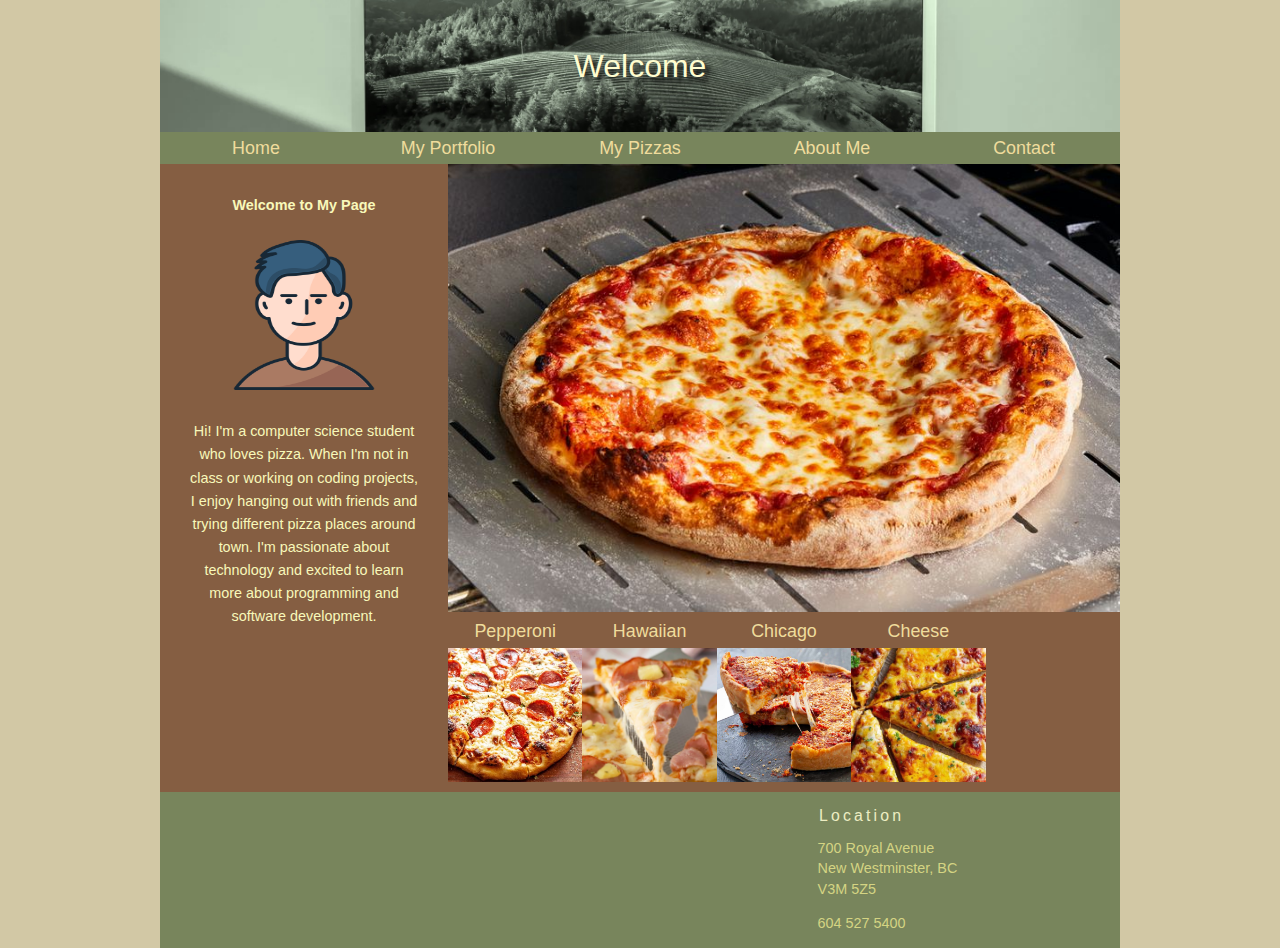
<file: index.html>
<!DOCTYPE html>
<html lang="en">

<head>
   <meta charset="utf-8" />
   <meta name="viewport" content="width=device-width, initial-scale=1.0">
   <meta name="keywords" content="" />
   <title>Portfolio</title>
   <link href="pp_reset.css" rel="stylesheet" />
   <link href="index.css" rel="stylesheet" />

</head>

<body>
   <header>
      <div id="header_title">Welcome</div>
      <!-- <img src="https://picsum.photos/200/50" alt="Pandaisia Chocolates" /> -->
      <nav id="header_nav" class="horizontalNavigation">
          <ul>
              <li><a href="index.html">Home</a></li>
              <li><a href="pp_portfolio.html">My Portfolio</a></li>
              <li><a href="pp_courses.html">My Pizzas</a></li>
              <li><a href="pp_aboutme.html">About Me</a></li>
              <li><a href="pp_contact.html">Contact</a></li>
           </ul>
      </nav>
  </header>
   <section id="leftColumn">
      <h1>Welcome to My Page</h1>
      <br>
      <img src="man.png" alt="" height="150" width="180" />
      <br>
      <br>
      <p>Hi! I'm a computer science student who loves pizza. When I'm not in class or working on coding projects, I
         enjoy hanging out with friends and trying different pizza places around town. I'm passionate about technology
         and excited to learn more about programming and software development.</p>
   </section>
   <section id="rightColumn"> <img src="pizza_main.jpg" alt="" />
      <nav class="horizontalNavigation">
         <ul>
            <li><a class="photoLink" href="#">Pepperoni <img src="pep.jpg" alt="" /></a></li>
            <li><a class="photoLink" href="#">Hawaiian <img src="hawaiian.jpg" alt="" /></a></li>
            <li><a class="photoLink" href="#">Chicago<img src="chicago.jpg" alt="" /></a></li>
            <li><a class="photoLink" href="#">Cheese <img src="cheese.jpg" alt="" /></a></li>
         </ul>
      </nav>
   </section>
   <footer>
      <section id="contactInfo">
         <h1>Location</h1>
         <p>700 Royal Avenue<br />
            New Westminster, BC<br />
            V3M 5Z5</p>
         <p>604 527 5400<br />
      </section>
   </footer>
</body>

</html>
</file>
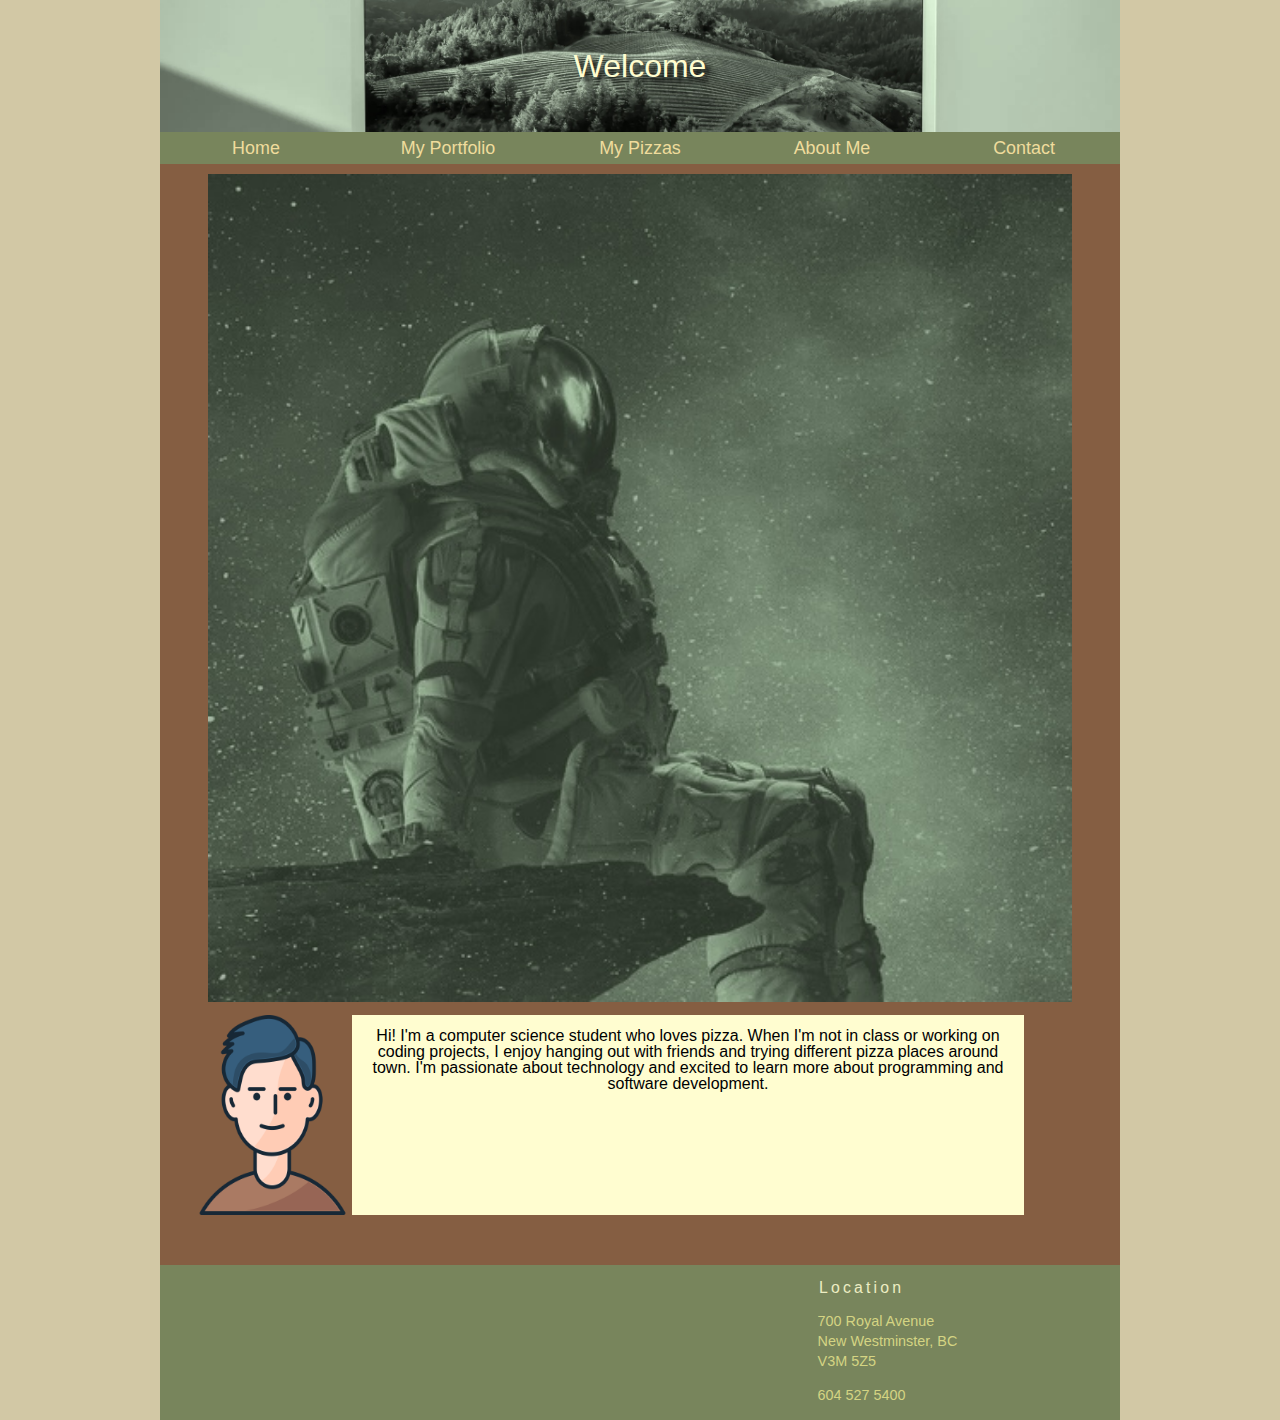
<file: pp_aboutme.html>
<!DOCTYPE html>
<html lang="en">

<head>
    <meta charset="utf-8" />
    <meta name="viewport" content="width=device-width, initial-scale=1.0">
    <!-- <meta name="viewport" content="width=device-width, initial-scale=1.0"> -->
    <meta name="keywords" content="chocolate, chocolatier, cocoa, cacao, desserts" />
    <title>Portfolio</title>
    <!-- <link rel="icon" href="pastel.jpg" type="image/x-icon" /> -->
    <link href="pp_reset.css" rel="stylesheet" />
    <link href="pp_styles1.css" rel="stylesheet" />
    <link href="pp_aboutme.css" rel="stylesheet" />
</head>

<body>
    <header>
      <div id="header_title">Welcome</div>
        <!-- <img src="https://picsum.photos/200/50" alt="Pandaisia Chocolates" /> -->
        <nav class="horizontalNavigation">
            <ul>
               <li><a href="index.html">Home</a></li>
                <li><a href="pp_portfolio.html">My Portfolio</a></li>
                <li><a href="pp_courses.html">My Pizzas</a></li>
                <li><a href="pp_aboutme.html">About Me</a></li>
                <li><a href="pp_contact.html">Contact</a></li>
             </ul>
        </nav>
    </header>
    <div class="container">
        <div class="item header">
            <img src="astro.jpg" />
        </div>
        <div class="item articles">
            <img src="man.png" />
        </div>

        <div class="item content">
            <p>Hi! I'm a computer science student who loves pizza. When I'm not in class or working on coding projects,
                I
                enjoy hanging out with friends and trying different pizza places around town. I'm passionate about
                technology
                and excited to learn more about programming and software development.</p>
        </div>
        <div class="item ads"></div>
        <div class="item footer"></div>

    </div>
    <footer>
      <section id="contactInfo">
         <h1>Location</h1>
         <p>700 Royal Avenue<br />
            New Westminster, BC<br />
            V3M 5Z5</p>
         <p>604 527 5400<br />
      </section>
   </footer> 
</body>

</html>
</file>
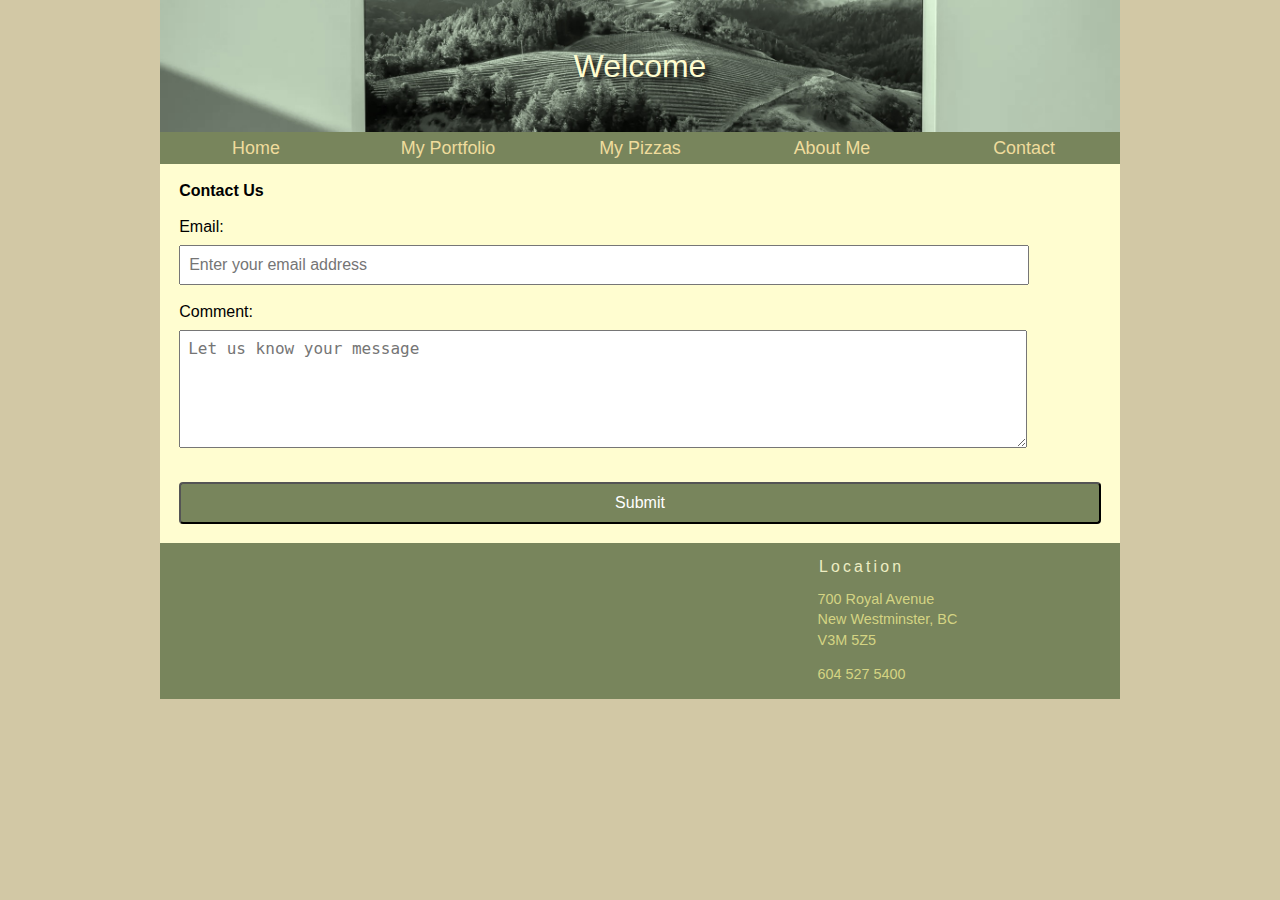
<file: pp_contact.html>
<!DOCTYPE html>
<html lang="en">

<head>
    <meta charset="utf-8" />
    <meta name="viewport" content="width=device-width, initial-scale=1.0">
    <!-- <meta name="viewport" content="width=device-width, initial-scale=1.0"> -->
    <meta name="keywords" content="chocolate, chocolatier, cocoa, cacao, desserts" />
    <title>Portfolio</title>
    <!-- <link rel="icon" href="pastel.jpg" type="image/x-icon" /> -->
    <link href="pp_reset.css" rel="stylesheet" />
    <link href="pp_styles1.css" rel="stylesheet" />
    <link href="pp_contact.css" rel="stylesheet" />
</head>

<body>
    <header>
        <div id="header_title">Welcome</div>
        <!-- <img src="https://picsum.photos/200/50" alt="Pandaisia Chocolates" /> -->
        <nav class="horizontalNavigation">
         <ul>
            <li><a href="index.html">Home</a></li>
            <li><a href="pp_portfolio.html">My Portfolio</a></li>
            <li><a href="pp_courses.html">My Pizzas</a></li>
            <li><a href="pp_aboutme.html">About Me</a></li>
            <li><a href="pp_contact.html">Contact</a></li>
         </ul>
        </nav>
    </header>
    <div class="container">
        

        <div class="item content">
            <p><b>Contact Us</b></p>
            
            <form action="reciept.html" method="post">
                <p>
                <label for="email">Email:</label><br>
                <input type="text" id="email" name="email" placeholder="Enter your email address" pattern="[a-z0-9._%+-]+@[a-z0-9.-]+\.[a-z]{2,}$" 
                required><br>
                </p>
                <p>
                <label for="comment">Comment:</label><br>
                <textarea type="text" id="comment" name="comment" placeholder="Let us know your message"></textarea>
            </p>
            <p>
            <button id = "button" >Submit</button>
            </p>
              </form>
            
        </div>
    

    </div>
    <footer>
      <section id="contactInfo">
         <h1>Location</h1>
         <p>700 Royal Avenue<br />
            New Westminster, BC<br />
            V3M 5Z5</p>
         <p>604 527 5400<br />
      </section>
   </footer>
</body>

</html>
</file>
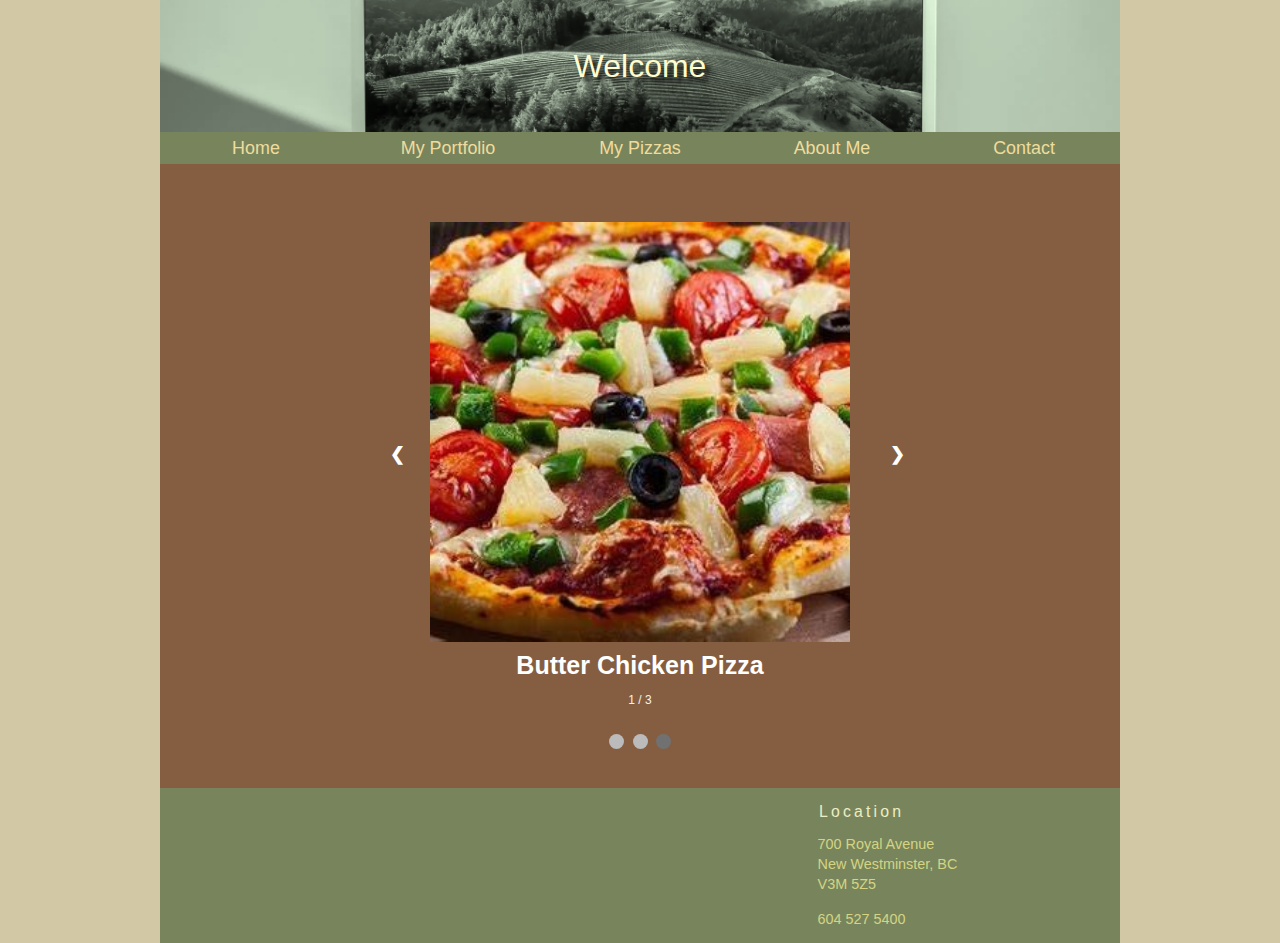
<file: pp_courses.html>
<!DOCTYPE html>
<html lang="en">

<head>
   <meta charset="utf-8" />
   <meta name="viewport" content="width=device-width, initial-scale=1.0">
   <meta name="keywords" content="" />
   <title>Portfolio</title>
   <link href="pp_reset.css" rel="stylesheet" />
   <link href="pp_styles1.css" rel="stylesheet" />
   <link href="pp_courses.css" rel="stylesheet" />
   <script src="pp_courses.js" defer></script>

</head>

<body>
   <header>
      <div id="header_title">Welcome</div>
      <!-- <img src="header_img.png" alt="Pandaisia Chocolates" /> -->
      <nav class="horizontalNavigation">
        <ul>
         <li><a href="index.html">Home</a></li>
            <li><a href="pp_portfolio.html">My Portfolio</a></li>
            <li><a href="pp_courses.html">My Pizzas</a></li>
            <li><a href="pp_aboutme.html">About Me</a></li>
            <li><a href="pp_contact.html">Contact</a></li>
         </ul>
      </nav>
   </header>
   <section id="main">
   
    <div class="slideshow-container">

        <!-- Full-width images with number and caption text -->
        <div class="mySlides fade">
            
            <img src="port_pizza_1.jpg" style="width:100%">
            <div class="text">Butter Chicken Pizza</div>
            <div class="numbertext">1 / 3</div>
        </div>

        <div class="mySlides fade">
            
            <img src="port_pizza_2.jpg" style="width:100%">
            <div class="text">Pepperoni Pizza</div>
            <div class="numbertext">2 / 3</div>
        </div>

        <div class="mySlides fade">
            
            <img src="port_pizza_3.jpg" style="width:100%">
            <div class="text">Hawaiian Pizza</div>
            <div class="numbertext">3 / 3</div>
        </div>

        <!-- Next and previous buttons -->
        <a class="prev" onclick="plusSlides(-1)">&#10094;</a>
        <a class="next" onclick="plusSlides(1)">&#10095;</a>

        <!-- The dots/circles -->
    <div class="dots-box" style="text-align:center">
        <span class="dot" onclick="showSlides(1)"></span>
        <span class="dot" onclick="showSlides(2)"></span>
        <span class="dot" onclick="showSlides(3)"></span>
    </div>
    </div>
    <br>

    
</section>
<footer>
   <section id="contactInfo">
      <h1>Location</h1>
      <p>700 Royal Avenue<br />
         New Westminster, BC<br />
         V3M 5Z5</p>
      <p>604 527 5400<br />
   </section>
</footer>
</body>

</html>
</file>
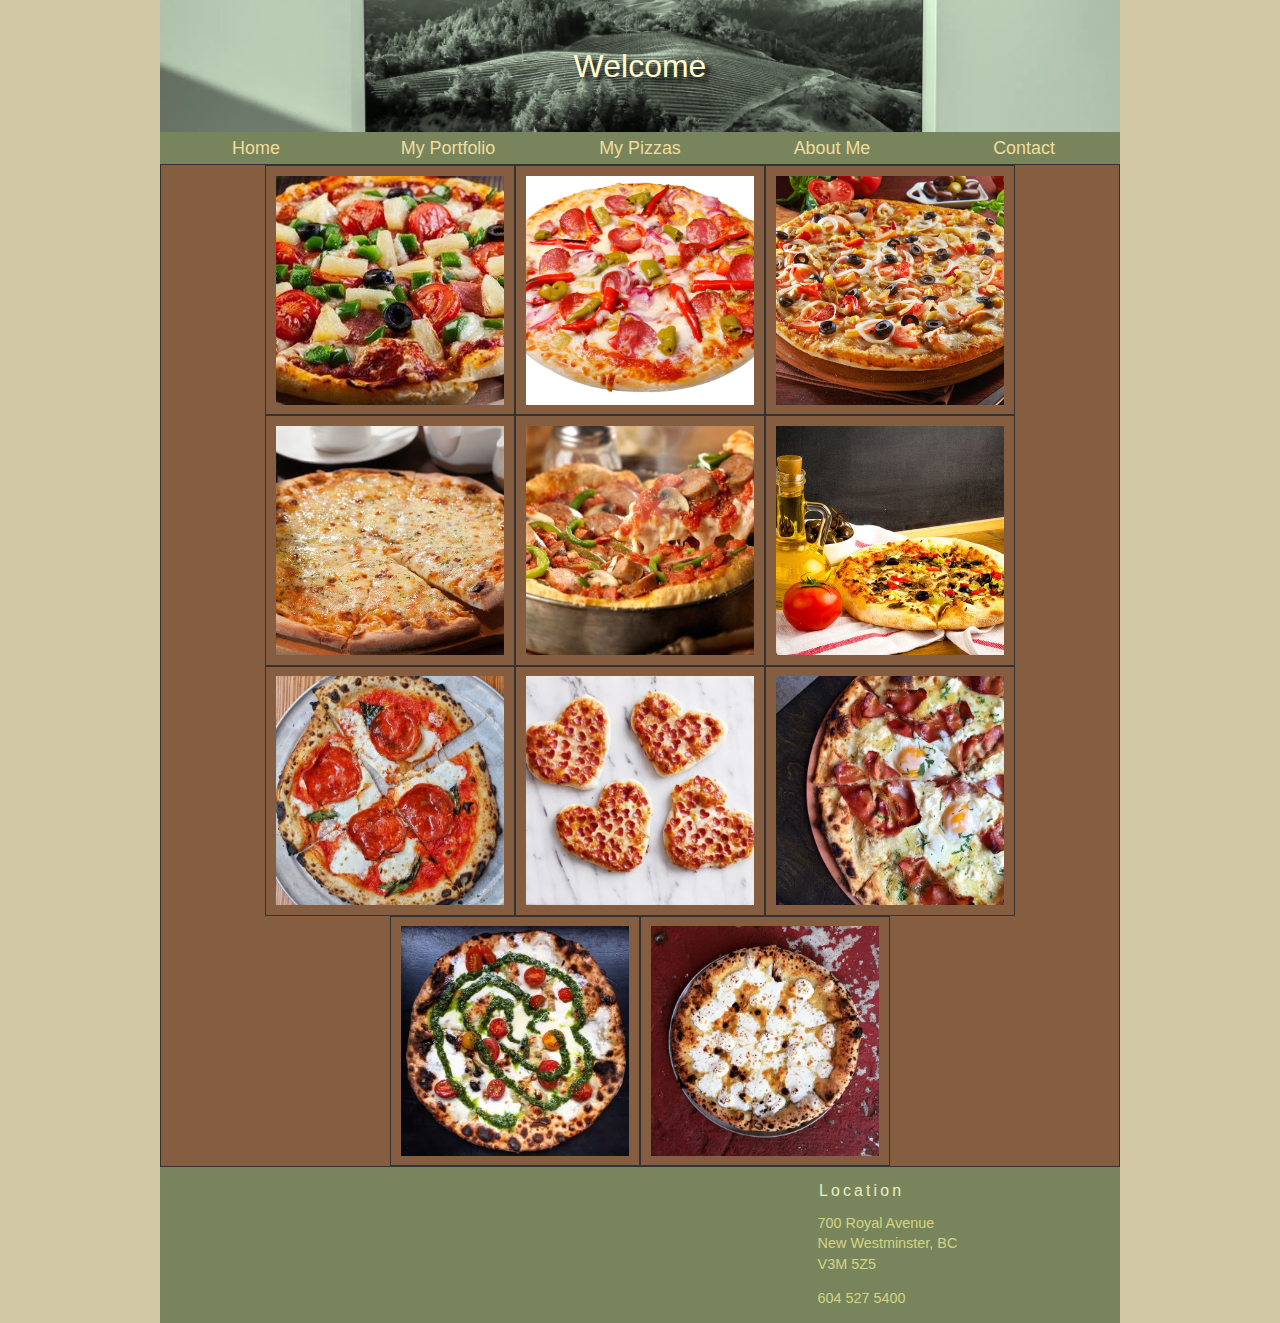
<file: pp_portfolio.html>
<!DOCTYPE html>
<html lang="en">

<head>
    <meta charset="utf-8" />
    <meta name="viewport" content="width=device-width, initial-scale=1.0">
    <!-- <meta name="viewport" content="width=device-width, initial-scale=1.0"> -->
    <meta name="keywords" content="chocolate, chocolatier, cocoa, cacao, desserts" />
    <title>Portfolio</title>
    <!-- <link rel="icon" href="pastel.jpg" type="image/x-icon" /> -->
    <link href="pp_reset.css" rel="stylesheet" />
    <link href="pp_styles1.css" rel="stylesheet" />
    <link href="pp_portfolio.css" rel="stylesheet" />
</head>

<body>
    <header>
        <div id="header_title">Welcome</div>
        <!-- <img src="https://picsum.photos/200/50" alt="Pandaisia Chocolates" /> -->
        <nav class="horizontalNavigation">
            <ul>
                <li><a href="index.html">Home</a></li>
                <li><a href="pp_portfolio.html">My Portfolio</a></li>
                <li><a href="pp_courses.html">My Pizzas</a></li>
                <li><a href="pp_aboutme.html">About Me</a></li>
                <li><a href="pp_contact.html">Contact</a></li>
             </ul>
        </nav>
    </header>
    <div class="container">
        <img src="port_pizza_1.jpg" alt="p1">
        <img src="port_pizza_2.jpg" alt="p1">
        <img src="port_pizza_3.jpg" alt="p1">
        <img src="port_pizza_4.jpg" alt="p1">
        <img src="port_pizza_5.jpg" alt="p1">
        <img src="port_pizza_6.jpg" alt="p1">
        <img src="port_pizza_7.jpg" alt="p1">
        <img src="port_pizza_8.jpg" alt="p1">
        <img src="port_pizza_9.jpg" alt="p1">
        <img src="port_pizza_10.jpg" alt="p1">
        <img src="port_pizza_11.jpg" alt="p1">
  


    </div>
    <footer>
        <section id="contactInfo">
           <h1>Location</h1>
           <p>700 Royal Avenue<br />
              New Westminster, BC<br />
              V3M 5Z5</p>
           <p>604 527 5400<br />
        </section>
     </footer>
</body>

</html>
</file>
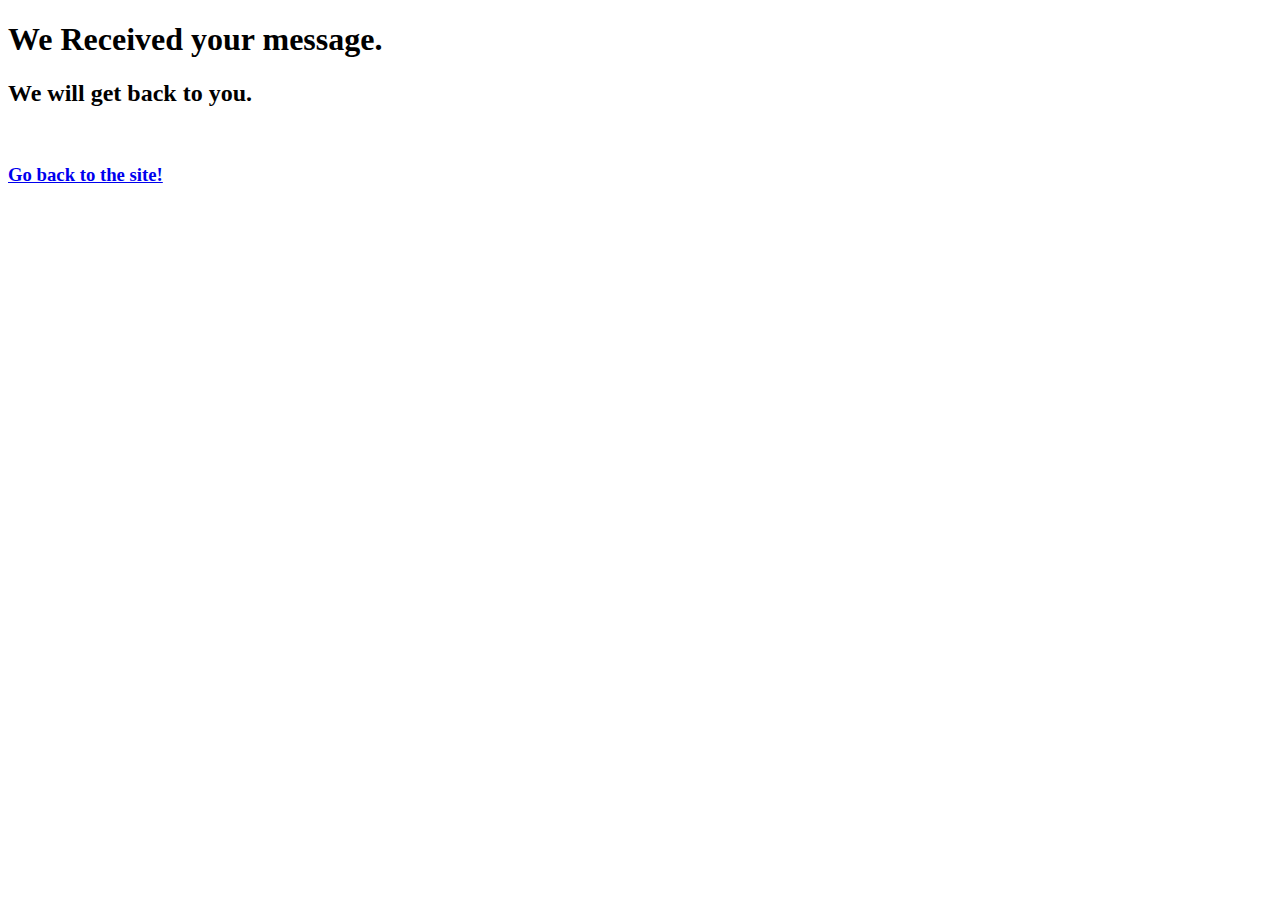
<file: reciept.html>
<!DOCTYPE html>
<html lang="en">
<head>
    <meta charset="UTF-8">
    <meta name="viewport" content="width=device-width, initial-scale=1.0">
    <title>Document</title>
</head>
<body>
    <h1>We Received your message.</h1>
    <h2>We will get back to you.</h2>
    <br>
    <h3><a href="pp_contact.html">Go back to the site!</a></h3>
</body>
</html>
</file>
<file: index.css>
/* Base Styles */
html {
   background-color: rgba(210, 200, 165);
   font-family: Verdana, Geneva, Arial, sans-serif;
}

body {
   margin-left: auto;
   margin-right: auto;
   max-width: 960px;
   min-width: 640px;
   width: 95%;
   background-color: rgba(133, 94, 66);
}

body::after {
   content: "";
   display: table;
   clear: both;
}

/* Header Styles */
header {
   grid-area: header;
   background-color: rgba(133, 94, 66);
}

header img {
   width: 90%;
   margin: 1%;
}

#header_title {
   text-align: center;
   font-size: 2em;
   color: rgb(255, 253, 208);
   text-shadow: 5px 5px 5px black;
   padding: 50px 10px;
   background-image: url(header_img.jpg);
   background-size: cover;
}

/* Navigation Styles */
nav.horizontalNavigation {
   text-align: center;
}

nav.horizontalNavigation a {
   font-size: 1.4em;
   line-height: 1.8em;
   text-align: center;
   color: rgb(239, 220, 156);
}

nav.horizontalNavigation>ul>li {
   width: 20%;
   float: left;
   font-size: 0.8em;
}

#header_nav.horizontalNavigation li {
   width: 20%;
   float: left;
   font-size: 0.8em;
   list-style-type: none;
}

#header_nav.horizontalNavigation a {
   display: block;
   text-align: center;
   color: rgb(239, 220, 156);
}

#header_nav.horizontalNavigation a:link,
#header_nav.horizontalNavigation a:visited {
   background-color: rgb(120, 133, 92);
}

#header_nav.horizontalNavigation a:hover,
#header_nav.horizontalNavigation a:active {
   background-color: rgba(210, 200, 165);
}

#top_nav>ul>li {
   background-color: rgb(120, 133, 92);
}

/* Column Styles */
section#rightColumn {
   float: right;
   width: 70%;
}

section#rightColumn img {
   clear: right;
   width: 100%;
   text-align: center;
}

section#leftColumn {
   float: left;
   display: block;
   color: rgb(248, 248, 186);
   font-size: 0.9em;
   line-height: 1.6em;
   text-align: center;
   width: 30%;
   padding: 30px;
}

/* Footer Styles */
body>footer {
   font-size: 0.9em;
   color: rgb(212, 212, 131);
}

body>footer h1 {
   color: rgb(237, 237, 195);
   font-size: 1.1em;
   font-weight: normal;
   letter-spacing: 0.2em;
   margin: 1em 0 0.5em 1em;
}

footer {
   background-color: rgb(120, 133, 92);
   clear: right;
}

footer::after {
   clear: both;
   content: "";
   display: table;
}

footer>nav.verticalNavigation {
   float: right;
   width: 33%;
}

footer>section#contactInfo {
   float: right;
   width: 33%;
}

footer>section#contactInfo p {
   line-height: 1.4em;
   margin: 1em;
}


/* Media Query for iPad */
@media screen and (max-width: 820px) {
   body {
      min-width: unset;  /* Remove min-width constraint */
      width: 95%;
   }

   section#leftColumn, 
   section#rightColumn {
      float: none;  /* Stack columns */
      width: 100%;  /* Full width */
      padding: 15px;
   }

   nav.horizontalNavigation>ul>li {
      width: 33.33%;  /* 3 items per row */
   }

   #header_nav.horizontalNavigation li {
      width: 33.33%;
   }

   footer>section#contactInfo {
      width: 100%;  /* Full width footer sections */
      float: none;
   }
}

/* Media Query for iPhone */
@media screen and (max-width: 428px) {
   body {
      min-width: unset;
      width: 100%;
   }

   nav.horizontalNavigation>ul>li,
   #header_nav.horizontalNavigation li {
      width: 100%;  /* Full width navigation items */
      float: none;
   }

   #header_title {
      font-size: 1.5em;
      padding: 30px 10px;
   }

   nav.horizontalNavigation a {
      font-size: 1.2em;
      line-height: 1.5em;
   }
}
</file>
<file: pp_styles1.css>
@charset "utf-8";

@font-face {
   font-family: Champagne;
   src: url(cac_champagne.woff) format('woff'),
      url(cac_champagne.ttf) format('ttf');
}

html {
   background-color: rgba(210, 200, 165);
   font-family: Verdana, Geneva, Arial, sans-serif;
}

body {
   background-color: rgba(210, 200, 165);
}


/* Horizontal Navigation Styles */

nav.horizontalNavigation a {
   color: rgb(239, 220, 156);
   /* font-family: Champagne, cursive; */
   font-size: 1.4em;
   line-height: 1.8em;
   text-align: center;
}

nav.horizontalNavigation a:link,
nav.horizontalNavigation a:visited {
   background-color: rgb(120, 133, 92);
}

nav.horizontalNavigation a:hover,
nav.horizontalNavigation a:active {
   background-color: rgba(210, 200, 165);
}


/* Left Column Paragraph Styles */

section#leftColumn p {
   color: rgb(248, 248, 186);
   font-size: 0.9em;
   line-height: 1.6em;
}




/* Vertical Navigation Styles */

nav.verticalNavigation ul {
   margin-left: 1em;
   line-height: 2em;
}

nav.verticalNavigation a:link,
nav.verticalNavigation a:visited {
   color: rgb(222, 222, 163);
}

nav.verticalNavigation a:hover,
nav.verticalNavigation a:active {
   text-decoration: underline;
}

/* Contact Info Styles */

section#contactInfo p {
   line-height: 1.4em;
   margin: 1em;
}

/* Footer Styles */
/* Footer Styles */

body>footer {
   font-size: 0.9em;
   color: rgb(212, 212, 131);
}

body>footer h1 {
   color: rgb(237, 237, 195);
   font-size: 1.1em;
   font-weight: normal;
   letter-spacing: 0.2em;
   margin: 1em 0 0.5em 1em;
}
footer {
   background-color: rgb(120, 133, 92);
   clear: right;
}

footer::after {
   clear: both;
   content: "";
   display: table;
}

footer>nav.verticalNavigation {
   float: right;
   width: 33%;
}

footer>section#contactInfo {
   float: right;
   width: 33%;
}


#header_title {
   text-align: center;
   font-size: 2em;
   color: rgb(255, 253, 208);
   text-shadow: 5px 5px 5px black;
   padding: 50px 10px;
   background-image: url(header_img.jpg);
   background-size: cover;
}
</file>
<file: pp_aboutme.css>
@charset "utf-8";

/* Body Styles */
html {
   background-color: rgba(210, 200, 165);
   font-family: Verdana, Geneva, Arial, sans-serif;
}

body {
   margin-left: auto;
   margin-right: auto;
   max-width: 960px;
   min-width: 640px;
   width: 95%;
}


/* Horizontal Navigation Styles */
nav.horizontalNavigation li {
   width: 20%;
   float: left;
   font-size: 0.8em;

}

.horizontalNavigation a {
   display: block;
   text-align: center;
   color: rgb(239, 220, 156);
}

/* Container Styles */

.container {

   display: grid;
   clear: left;
   grid-template-columns: 2fr 7fr 1fr;
   grid-template-rows: 1.5fr 200px 0fr;
   grid-template-areas: "header header header"
      "articles content ads"
      "footer footer footer"


}

@media (max-width: 400px) {

   .container {
      display: flex;
      flex-direction: column;
      justify-content: space-around;
   }

}

.header {
   grid-area: header;
   background-color: rgba(133, 94, 66);
}



.header img {
   width: 90%;
   margin: 1% 1% 1% 1%;
}

.articles {
   grid-area: articles;
   background-color: rgba(133, 94, 66);
}

.articles img {
   width: 187px;
   height: 200px;
   margin-left: 10%;

}

.content {
   grid-area: content;
   height: 200px;
   background-color: rgb(255, 253, 208);
}

.content p {
   margin: 2% 2% 2% 2%;
}

.ads {
   grid-area: ads;
   background-color: rgba(133, 94, 66);
}

.footer {
   grid-area: footer;
   background-color: rgba(133, 94, 66);
   height: 50px;
   width: 100%;
}



.item {
   text-align: center;
   /* background-color: aliceblue; */
   display: block;
   /* border: red dashed; */
}




#header_title {
   text-align: center;
   font-size: 2em;
   color: rgb(255, 253, 208);
   text-shadow: 5px 5px 5px black;
   padding: 50px 10px;
   background-image: url(header_img.jpg);
   background-size: cover;
}
</file>
<file: pp_contact.css>
@charset "utf-8";

/* Body Styles */
html {
   background-color: rgba(210, 200, 165);
   font-family: Verdana, Geneva, Arial, sans-serif;
}

body {
   margin-left: auto;
   margin-right: auto;
   max-width: 960px;
   min-width: 640px;
   width: 95%;
}


/* Horizontal Navigation Styles */
nav.horizontalNavigation li {
   width: 20%;
   float: left;
   font-size: 0.8em;

}

.horizontalNavigation a {
   display: block;
   text-align: center;
   color: rgb(239, 220, 156);
}

/* Container Styles */

.container {

   display: grid;
   clear: left;
   grid-template-columns: 0fr 7fr 0fr;
   grid-template-rows: 1.5fr auto 0.2fr;
   grid-template-areas: "header header header"
      "articles content ads"
      "footer footer footer";

}

@media (max-width: 400px) {

   .container {
      display: flex;
      flex-direction: column;
      justify-content: space-around;
   }

}

.header {
   grid-area: header;
   background-color: rgba(133, 94, 66);
}



.header img {
   width: 90%;
   margin: 1% 1% 1% 1%;
}

.articles {
   grid-area: articles;
   background-color: rgba(133, 94, 66);
}

.articles img {
   width: 187px;
   height: 200px;
   margin-left: 10%;

}

.content {
   grid-area: content;
   height: auto;
   background-color: rgb(255, 253, 208);
}

.content p {
   margin: 2% 2% 2% 2%;
}

.ads {
   grid-area: ads;
   background-color: rgba(133, 94, 66);
}

.footer {
   grid-area: footer;
   background-color: rgba(133, 94, 66);
}


#email {

   width: 90%;
   height: 20px;
   margin-top: 10px;
   padding: 8px;
   font-size: 16px;
}

#comment {

   width: 90%;
   height: 100px;
   margin-top: 10px;
   padding: 8px;
   font-size: 16px;
   vertical-align: top;   
}

#button {
   background-color: rgb(120, 133, 92);  
   color: white;
   padding: 10px 20px;
   border-radius: 4px;
   font-size: 16px;
   margin-top: 15px;
   width: 100%;
}

.item {
   text-align: left;
   /* background-color: aliceblue; */
   display: block;
   /* border: red dashed; */
}
</file>
<file: pp_courses.css>
@charset "utf-8";

/* Body Styles */
html {
   background-color: rgba(210, 200, 165);
   font-family: Verdana, Geneva, Arial, sans-serif;
}

body {
   margin-left: auto;
   margin-right: auto;
   max-width: 960px;
   min-width: 640px;
   width: 95%;
   background-color: rgba(133, 94, 66);
}

.header {
    grid-area: header;
    background-color: rgba(133, 94, 66);
 }
 
 
 
 .header img {
    width: 90%;
    margin: 1% 1% 1% 1%;
 }

/* Horizontal Navigation Styles */
nav.horizontalNavigation li {
    width: 20%;
    float: left;
    font-size: 0.8em;
 
 }
 
 .horizontalNavigation a {
    display: block;
    text-align: center;
    color: rgb(239, 220, 156);
 }
 
 #button {
    background-color: rgb(120, 133, 92);  
    color: white;
    padding: 10px 20px;
    border-radius: 4px;
    font-size: 16px;
    margin-top: 15px;
    width: 100%;
 }

/* Container Styles */

.slideshow-container {
    max-width: 500px;
    position: relative;
    margin: auto;
    margin-top: 50px;
    margin-bottom: 0px;
    padding: 40px;
    padding-bottom: 0px;
  }

@media (max-width: 400px) {

   .container {
      display: flex;
      flex-direction: column;
      justify-content: space-around;
   }

}

.header {
   grid-area: header;
   background-color: rgba(133, 94, 66);
}



.header img {
   width: 90%;
   margin: 1% 1% 1% 1%;
}

.articles {
   grid-area: articles;
   background-color: rgba(133, 94, 66);
}

.articles img {
   width: 187px;
   height: 200px;
   margin-left: 10%;

}

.content {
   grid-area: content;
   height: 200px;
   background-color: rgb(255, 253, 208);
}

.content p {
   margin: 2% 2% 2% 2%;
}

.ads {
   grid-area: ads;
   background-color: rgba(133, 94, 66);
}

.footer {
   grid-area: footer;
   background-color: rgba(133, 94, 66);
}



.item {
   text-align: center;
   /* background-color: aliceblue; */
   display: block;
   /* border: red dashed; */
}


#header_title {
   text-align: center;
   font-size: 2em;
   color: rgb(255, 253, 208);
   text-shadow: 5px 5px 5px black;
   padding: 50px 10px;
   background-image: url(header_img.jpg);
   background-size: cover;
}



 /* Footer Styles */

body>footer {
    font-size: 0.9em;
    color: rgb(212, 212, 131);
    float: left;
    width: 100%;
 }
 
 footer h1 {
    color: rgb(237, 237, 195);
    font-size: 1.1em;
    letter-spacing: 0.2em;
    margin: 1em 0 0.5em 1em;
 }
 
 /* Vertical Navigation Styles */

nav.verticalNavigation li {
    margin-left: 1em;
    line-height: 2em;
 }
 
 
 
 nav.verticalNavigation a {
    color: rgb(222, 222, 163);
 }
 
 
 section#contactInfo p {
    line-height: 1.4em;
    margin: 1em;
 }
 

 /* Caption text */
.text {
    color: #ffffff;
    font-size: 25px;
    font-weight: bold;
    padding: 8px 12px;
    bottom: 8px;
    width: 100%;
    text-align: center;
  }

  /* Number text (1/3 etc) */
.numbertext {
    color: #f2f2f2;
    font-size: 12px;
    padding: 8px 12px;
    text-align: center;
  }

  /* Fading animation */
.fade {
    animation-name: fade;
    animation-duration: 1.5s;
  }
  
  @keyframes fade {
    from {opacity: .4}
    to {opacity: 1}
  }

  /* Next & previous buttons */
.prev, .next {
    cursor: pointer;
    position: absolute;
    top: 50%;
    width: auto;
    margin-top: -22px;
    color: white;
    font-weight: bold;
    font-size: 18px;
    transition: 0.6s ease;
    border-radius: 0 3px 3px 0;
    user-select: none;
  }

  .next {

    left: 100%;

  }

  .prev {

    left:0%;
  }
  /* The dots/bullets/indicators */
.dot {
    cursor: pointer;
    height: 15px;
    width: 15px;
    margin: 0 2px;
    background-color: #bbb;
    border-radius: 50%;
    display: inline-block;
    transition: background-color 0.6s ease;
  }


  .active, .dot:hover {
    background-color: #717171;
  }

  .dots-box {
    margin: 20px;
  }
</file>
<file: pp_portfolio.css>
@charset "utf-8";
/* Body Styles */
html {
   background-color: rgba(210, 200, 165);
   font-family: Verdana, Geneva, Arial, sans-serif;
}

body {
   margin-left: auto;
   margin-right: auto;
   width: 95%;
   height: 90vh;
   margin: auto;
   max-width: 960px;
   min-width: 640px;
}

/* Horizontal Navigation Styles */
nav.horizontalNavigation li {
   width: 20%;
   float: left;
   font-size: 0.8em;
}

.horizontalNavigation a {
   display: block;
   text-align: center;
   color: rgb(239, 220, 156);
}

/* Container Styles */
.container {
   display: flex;
   flex-wrap: wrap;
   border: 1px solid #333;
   background-color: rgba(133, 94, 66);
   width: 100%;
   justify-content: center;
   margin: auto;
}

img {
   max-width: 250px;
   flex-grow: 1;
   padding: 1%;
   border: 1px solid #333;
}

/* Footer Styles */
#header_title {
   text-align: center;
   font-size: 2em;
   color: rgb(255, 253, 208);
   text-shadow: 5px 5px 5px black;
   padding: 50px 10px;
   background-image: url(header_img.jpg);
   background-size: cover;
}

/* iPad */
@media screen and (max-width: 820px) {
   body {
      min-width: unset;
      width: 95%;
   }
   
   .container {
      justify-content: space-around;
   }
   
   img {
      max-width: 45%;
   }
   
   nav.horizontalNavigation li {
      width: 33.33%;
   }
}

/* iPhone */
@media screen and (max-width: 428px) {
   body {
      min-width: unset;
      width: 100%;
   }
   
   .container {
      flex-direction: column;
      align-items: center;
   }
   
   img {
      max-width: 90%;
   }
   
   nav.horizontalNavigation li {
      width: 100%;
      float: none;
   }
}
</file>
